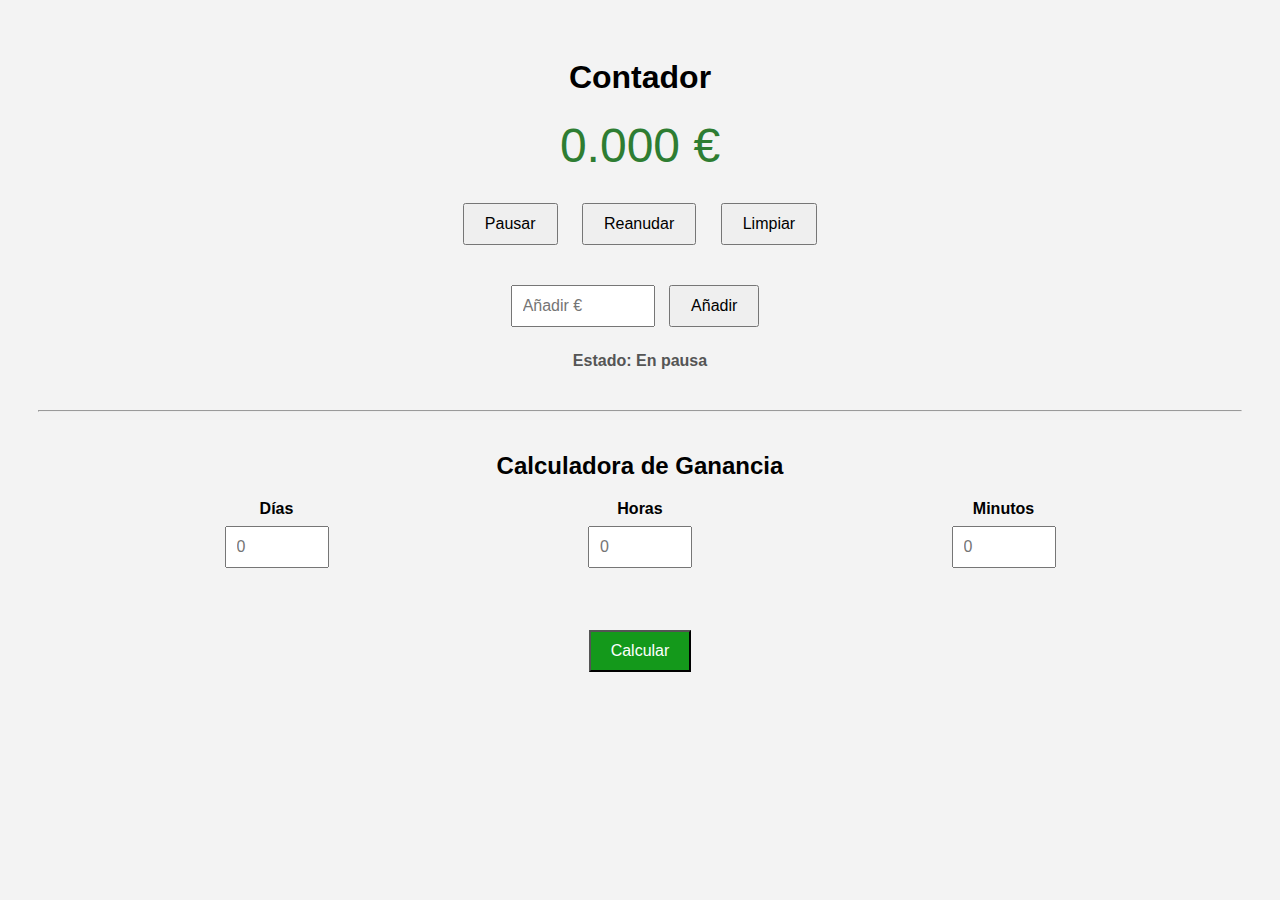
<file: contador.html>
<!DOCTYPE html>
<html lang="es">

<head>
    <meta charset="UTF-8">
    <title>Contador de Euros</title>
    <style>
        body {
            font-family: Arial, sans-serif;
            padding: 30px;
            text-align: center;
            background-color: #f3f3f3;
        }

        #contador {
            font-size: 3em;
            margin: 20px;
            color: #2e7d32;
        }

        button {
            padding: 10px 20px;
            margin: 10px;
            font-size: 1em;
            cursor: pointer;
        }

        input[type="number"] {
            padding: 10px;
            font-size: 1em;
            width: 120px;
        }

        #estado {
            margin-top: 15px;
            font-weight: bold;
            color: #555;
        }

        #btnReanudar.activo {
            background-color: #c8e6c9;
            border: 1px solid #2e7d32;
            color: #2e7d32;
        }

        .resultadoGananciaBox {
            min-height: 1.5em;
            width: 250px;
        }
    </style>
</head>

<body>

    <h1>Contador </h1>
    <div id="contador">0.000 €</div>

    <button onclick="pausarContador()">Pausar</button>
    <button id="btnReanudar" onclick="reanudarContador()">Reanudar</button>
    <button onclick="limpiarContador()">Limpiar</button>

    <div style="margin-top:20px;">
        <input type="number" id="montoAgregar" step="0.001" placeholder="Añadir €">
        <button onclick="agregarDinero()">Añadir</button>
    </div>

    <div id="estado">Estado: <span id="estadoTexto">En pausa</span></div>

    <hr style="margin: 40px 0;">
    <div style="margin-top: 40px;">
    <h2>Calculadora de Ganancia</h2>

    <div style="display: flex;  align-items:center;justify-content:space-evenly; margin-bottom: 20px;">
        <div>
            <label for="diasInput" style="margin-bottom: 5px; font-weight: bold;">Días</label><br>
            <input type="number" id="diasInput" min="0" placeholder="0" style="width: 80px;margin-top: 8px;">
            <div id="resultadoGanancia" class="resultadoGananciaBox" style="margin-top: 8px; font-weight: bold;"></div>
        </div>

        <div>
            <label for="horasInput" style="margin-bottom: 5px; font-weight: bold;">Horas</label><br>
            <input type="number" id="horasInput" min="0" placeholder="0" style="width: 80px;margin-top: 8px;">
            <div id="resultadoGananciaHoras" class="resultadoGananciaBox" style="margin-top: 8px; font-weight: bold;"></div>
        </div>

        <div>
            <label for="minutosInput" style="margin-bottom: 5px; font-weight: bold;">Minutos</label><br>
            <input type="number" id="minutosInput" min="0" placeholder="0" style="width: 80px;margin-top: 8px;">
            <div id="resultadoGananciaMinutos" class="resultadoGananciaBox" style="margin-top: 8px; font-weight: bold;"></div>
        </div>
    </div>

    <button onclick="calcularTodas()" style="margin-top: 10px; background-color: #14991b;color:white;">Calcular</button>

    <div id="resultadoTotal" style="margin-top: 20px; font-size: 18px; font-weight: bold; color: green;"></div>
</div>

</div>



    <script>
        let valor = 0.000;
        let activo = false;
        let intervalo = null;
        const incrementoPorSegundo = 0.00221;

        let ultimoTiempo = Date.now();

        const contadorElem = document.getElementById("contador");
        const btnReanudar = document.getElementById("btnReanudar");
        const estadoTexto = document.getElementById("estadoTexto");

        // Cargar valor y estado previo
        if (localStorage.getItem("valorContador")) {
            valor = parseFloat(localStorage.getItem("valorContador"));
        }
        if (localStorage.getItem("ultimoTiempo")) {
            ultimoTiempo = parseInt(localStorage.getItem("ultimoTiempo"));
        }

        function actualizarContador() {
            contadorElem.textContent = valor.toFixed(3) + " €";
            localStorage.setItem("valorContador", valor.toFixed(3));
        }

        function actualizarEstadoVisual() {
            if (activo) {
                btnReanudar.classList.add("activo");
                btnReanudar.textContent = "En marcha";
                estadoTexto.textContent = "En marcha";
            } else {
                btnReanudar.classList.remove("activo");
                btnReanudar.textContent = "Reanudar";
                estadoTexto.textContent = "En pausa";
            }
        }

        function calcularTodas() {
    const dias = parseInt(document.getElementById("diasInput").value) || 0;
    const horas = parseInt(document.getElementById("horasInput").value) || 0;
    const minutos = parseInt(document.getElementById("minutosInput").value) || 0;

    const segundosDias = dias * 8 * 60 * 60;
    const segundosHoras = horas * 60 * 60;
    const segundosMinutos = minutos * 60;

    const gananciaDias = segundosDias * incrementoPorSegundo;
    const gananciaHoras = segundosHoras * incrementoPorSegundo;
    const gananciaMinutos = segundosMinutos * incrementoPorSegundo;

    const total = gananciaDias + gananciaHoras + gananciaMinutos;

    document.getElementById("resultadoGanancia").textContent = `Ganancia por días: ${gananciaDias.toFixed(2)} €`;
    document.getElementById("resultadoGananciaHoras").textContent = `Ganancia por horas: ${gananciaHoras.toFixed(2)} €`;
    document.getElementById("resultadoGananciaMinutos").textContent = `Ganancia por minutos: ${gananciaMinutos.toFixed(2)} €`;
    document.getElementById("resultadoTotal").textContent = `Ganancia total estimada: ${total.toFixed(2)} €`;

    document.getElementById("montoAgregar").value=total.toFixed(4);
}


        function loop() {
            const ahora = Date.now();
            const segundosPasados = (ahora - ultimoTiempo) / 1000;
            ultimoTiempo = ahora;

            if (activo) {
                valor += incrementoPorSegundo * segundosPasados;
                actualizarContador();
            }

            localStorage.setItem("ultimoTiempo", ultimoTiempo.toString());
            requestAnimationFrame(loop); // más fiable que setInterval
        }

        function pausarContador() {
            activo = false;
            actualizarEstadoVisual();
        }

        function reanudarContador() {
            activo = true;
            ultimoTiempo = Date.now();
            actualizarEstadoVisual();
        }

        function limpiarContador() {
            pausarContador();
            valor = 0.000;
            actualizarContador();
        }

        function agregarDinero() {
            const monto = parseFloat(document.getElementById("montoAgregar").value);
            if (!isNaN(monto)) {
                valor += monto;
                actualizarContador();
                document.getElementById("montoAgregar").value = "";
            } else {
                alert("Introduce una cantidad válida.");
            }
        }

        // Guardar antes de cerrar
        window.addEventListener("beforeunload", () => {
            localStorage.setItem("valorContador", valor.toFixed(3));
            localStorage.setItem("ultimoTiempo", Date.now().toString());
        });

        actualizarContador();
        actualizarEstadoVisual();
        requestAnimationFrame(loop); // empieza la lógica

        function calcularGanancia() {
            let dias = parseInt(document.getElementById("diasInput").value);
            if (!isNaN(dias) && dias > 0) {
                let segundosTotales = dias * 60 * 60 * 8;
                let ganancia = segundosTotales * incrementoPorSegundo;
                document.getElementById("resultadoGanancia").textContent =
                    `Ganancia estimada en ${dias} día(s): ${ganancia.toFixed(2)} €`;
            } else {
                alert("Introduce un número válido de días.");
            }
        }

        function calcularGananciaHoras() {
            let horas = parseInt(document.getElementById("horasInput").value);
            if (!isNaN(horas) && horas > 0) {
                let segundosTotales = horas * 60 * 60;
                let ganancia = segundosTotales * incrementoPorSegundo;
                document.getElementById("resultadoGananciaHoras").textContent =
                    `Ganancia estimada en ${horas} hora(s): ${ganancia.toFixed(2)} €`;
            } else {
                alert("Introduce un número válido de horas.");
            }
        }

        function calcularGananciaMinutos() {
            let minutos = parseInt(document.getElementById("minutosInput").value);
            if (!isNaN(minutos) && minutos > 0) {
                let segundosTotales = minutos * 60;
                let ganancia = segundosTotales * incrementoPorSegundo;
                document.getElementById("resultadoGananciaMinutos").textContent =
                    `Ganancia estimada en ${minutos} hora(s): ${ganancia.toFixed(2)} €`;
            } else {
                alert("Introduce un número válido de minutos.");
            }
        }
    </script>


</body>

</html>
</file>
